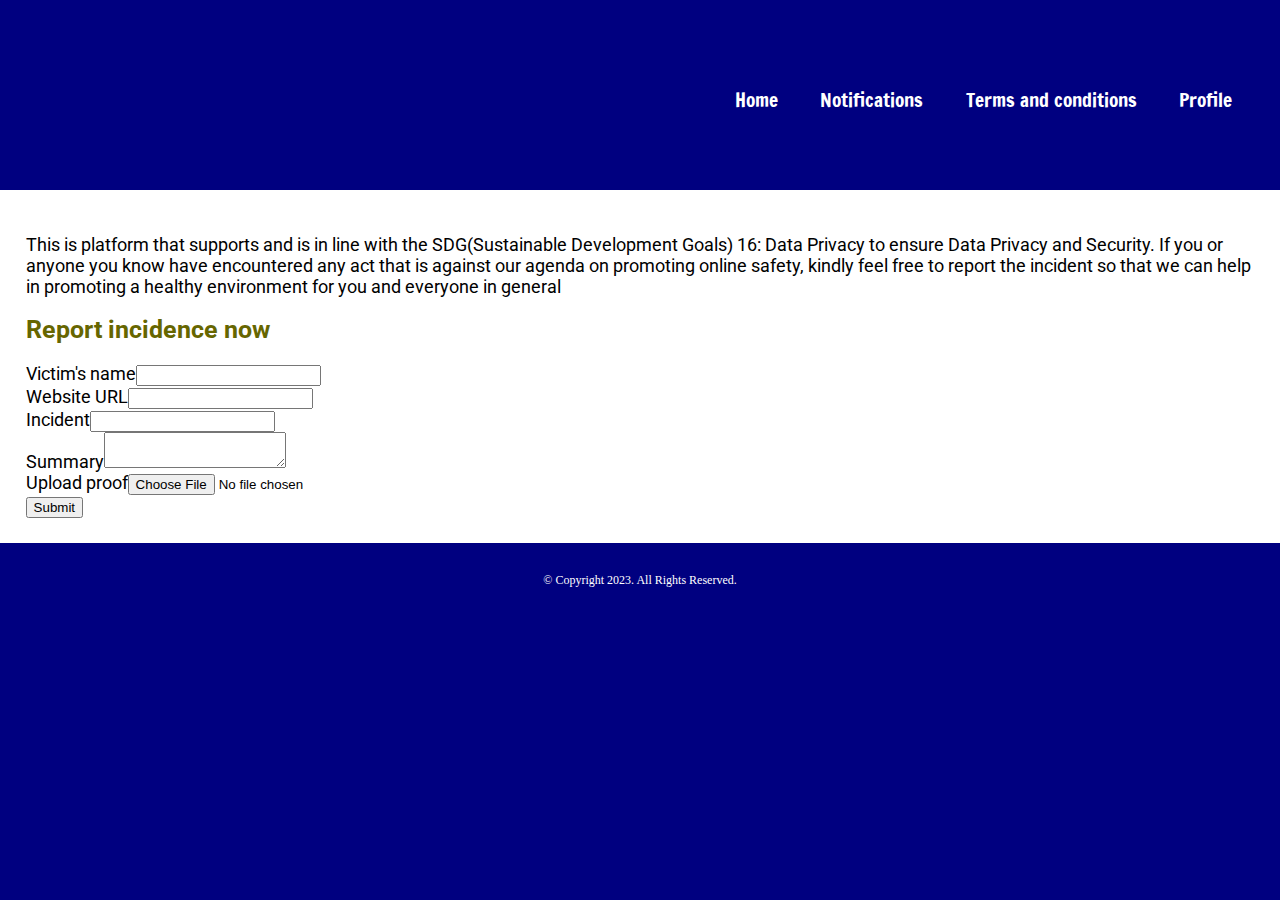
<file: index.html>
<!DOCTYPE html>
<html lang="en">

<head>
    <title>incident report </title>
    <meta charset="utf-8">
    <link rel="stylesheet" href="css/styles.css">
    <meta name="viewport" content="width=device-width, initial-scale=1">
    <link rel="preconnect" href="https://fonts.googleapis.com">
    <link rel="preconnect" href="https://fonts.gstatic.com" crossorigin>
    <link href="https://fonts.googleapis.com/css2?family=Francois+One&family=Roboto&display=swap" rel="stylesheet">
</head>

<body>
    <div id="container">
        <header>
        </header>
        <nav>
            <ul>
                <li><a href="index.html" target="_blank">Home</a> </li>
                <li><a href="notifications.html" target="_blank">Notifications</a></li>
		        <li><a href="Terms_and_condition.html" target="_blank"> Terms and conditions</a></li>
                <li><a href="login.html" target="_blank">Profile</a> </li>

            </ul>
        </nav>
        <div id="Hero" class="tablet-desktop">
        </div>
        <main>
            <div class="mobile">
                <p>Welcome to incidence report. Feel free to report cyber crime incidence.</p>
                </ul>
            </div>
            <div class ="tablet-desktop">
		    <p> This is platform that supports and is in line with the SDG(Sustainable Development Goals) 16: Data Privacy to ensure Data Privacy and Security. If you or anyone you know have encountered any act that is against our agenda on promoting online safety, kindly feel free to report the incident so that we can help in promoting a healthy environment for you and everyone in general </p>

		    <p>  <span class="action">Report incidence now</span></p>

		    <div class="dash_form">
		    <table>
	    <form method="post" action=""></form>
        
	    <label>Victim's name</label>
	    <input type="text" name="Victim's name" required></input> </br>
	    <label>Website URL</label>
	    <input type="url" name="Website URL" required></input></br>
	    <label>Incident</label>
	    <input type="" name="Summary"required></input></br>
	    <label>Summary</label>
	    <textarea></textarea></br>
	    <label>Upload proof</label>
	    <input type="file" name="Choose File"required></input></br>
	    <input type="submit" value="Submit" class="btn" />

</table>
            </div>

        </main>
        <footer>
            <br>
            <p>&copy; Copyright 2023. All Rights Reserved.</p>
            <p>
                <a href="mailto:mayersgroupfinals@gmail.com">
                </a>
            </p>
        </footer>
    </div>
</body>

</html>
</file>
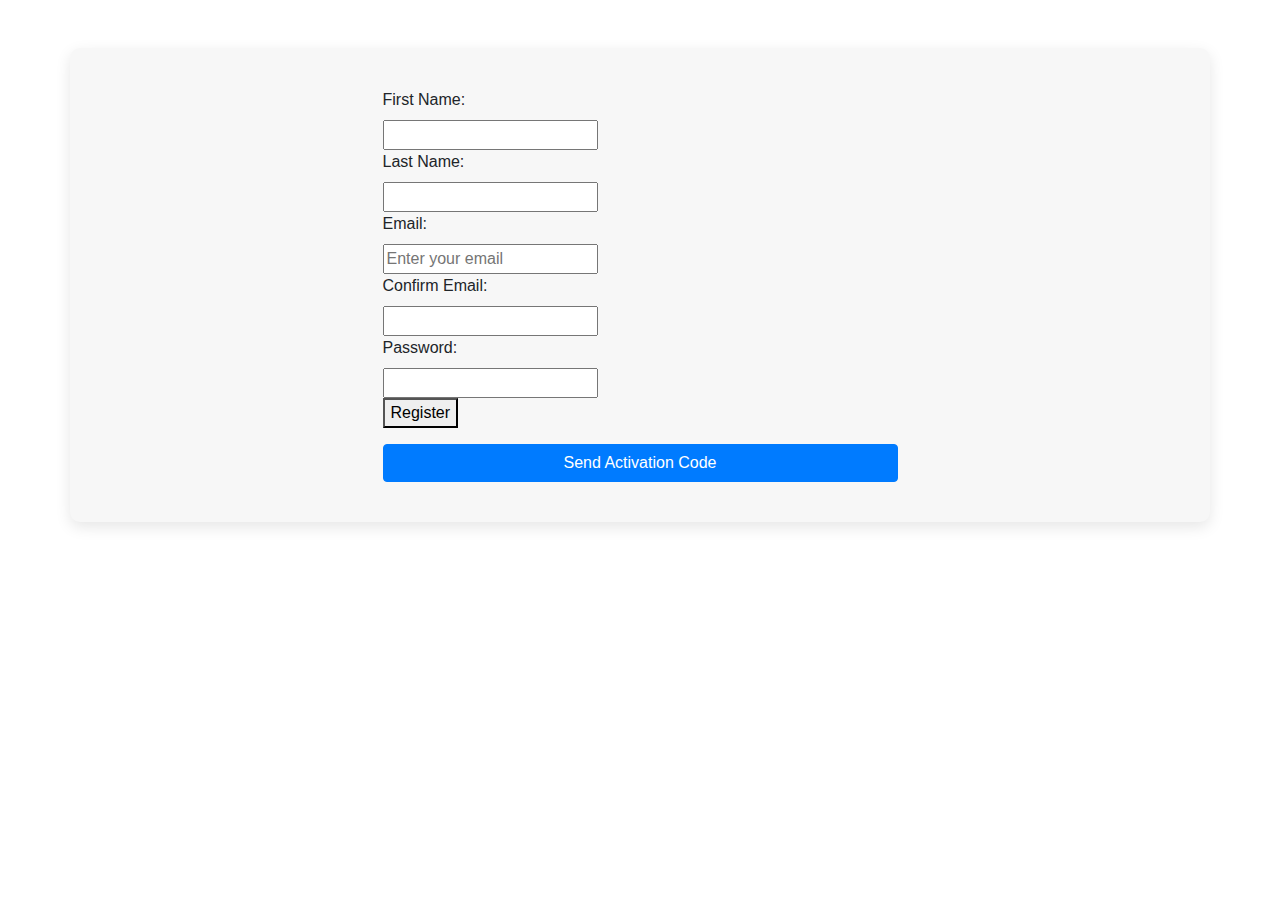
<file: activation_code.html>
<!DOCTYPE html>
<html lang="en">
<head>
    <meta charset="UTF-8">
    <meta name="viewport" content="width=device-width, initial-scale=1.0">
    <title>Activation Code</title>
    <!-- Bootstrap CSS -->
    <link rel="stylesheet" href="https://maxcdn.bootstrapcdn.com/bootstrap/4.5.2/css/bootstrap.min.css">
    <style>
        body {
            font-family: Arial, sans-serif;
        }
 
        #activation-code {
            background-color: #f7f7f7;
            padding: 40px;
            border-radius: 10px;
            box-shadow: 0 5px 15px rgba(0, 0, 0, 0.1);
        }

    </style>

</head>
<body>
    <!-- Activation Code Section -->
    <section id="activation-code" class="container mt-5">
        <div class="row justify-content-center">
            <div class="col-md-6">
                <!-- <h2>Activation Code</h2> -->
                <form id="activationCodeForm">
                    <div class="form-group">
                        <div class="input"
	                        <form method="post" action="">
	                            <label>First Name:</label><br>
	                            <input type="text" name="firstname" required/><br>
	                            <label>Last Name:</label><br>
	                            <input type="text" name="lastname" required/><br>
	                            <label> Email:</label><br>
	                            <input type="email" placeholder="Enter your email" required></br>
	                            <label>Confirm Email:</label><br>
	                            <input type="text" name="username" required/><br>
	                            <label>Password:</label><br>
	                            <input type="password" name="password" required /><br>
	                            <!-- <input type="submit" value="Register" class="btn"/> -->
                            </form>
                        </div>

                        <button ondblclick="myalert()"> 
                            Register
                        </button> 
                          
                        <script> 
                            function myalert() { 
                                alert("You have registered successfully\n " + 
                                    "Check your email for your verification code");
                    
                                // window.location.href = "index.html"  
                            } 
                            
                        </script>

                    </div>
                    <button type="submit" class="btn btn-primary w-100">Send Activation Code</button>
                </form>
            </div>
        </div>
    </section>
 
    <!-- Bootstrap & jQuery JS -->
    <script src="https://ajax.googleapis.com/ajax/libs/jquery/3.5.1/jquery.min.js"></script>
    <script src="https://maxcdn.bootstrapcdn.com/bootstrap/4.5.2/js/bootstrap.min.js"></script>
    <script>


        $(document).ready(function() {
            $('#activationCodeForm').submit(function(e) {
                e.preventDefault();
                var email = $('#email').val();
                var check_email = '[a-zA-Z0-9]{0,}([.]?[a-zA-Z0-9]{1,})[@](gmail.com|hotmail.com|yahoo.com)';
                var patt = new RegExp(check_email);
                var result = patt.test(email);
                if (!result) {
                    alert('Invalid email. Please enter a valid email address.');
                } else {
                    alert('Activation code sent to ' + email);
                    
                }
            });
        });
    </script>
</body>
</html>
</file>
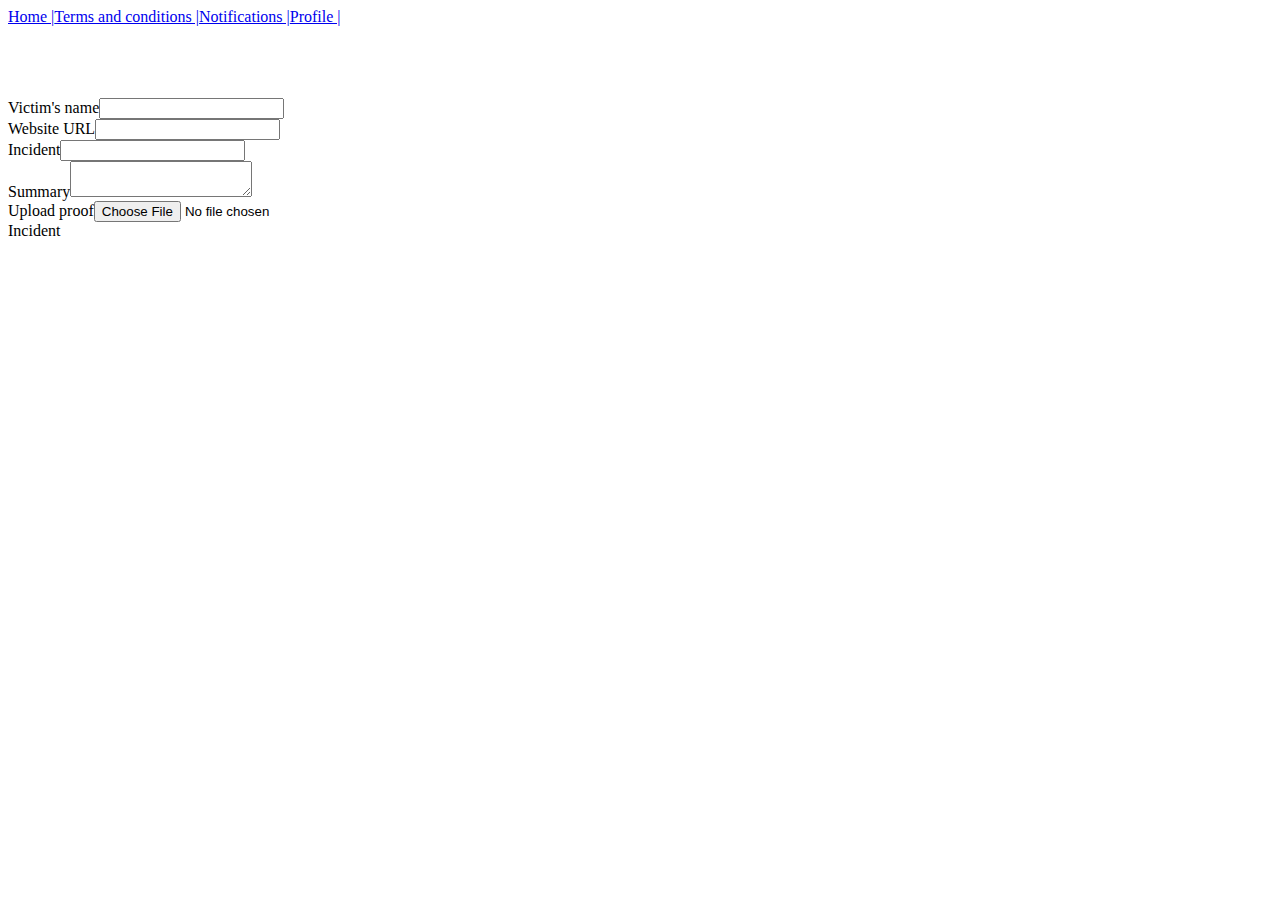
<file: Dashboard.html>
<!DOCTYPE html>
<html lang="en">
<head>
    <meta charset="UTF-8">
    <meta name="viewport" content="width=device-width, initial-scale=1.0">
    <title>Document</title>
</head>
<body>
    <table>
        <a href="Dashboard.html">Home  |</a>
        <a href="./Terms_and_condition.html">Terms and conditions |</a>
        <a href="./Terms_and_condition.html">Notifications  |</a>
        <a href="./Terms_and_condition.html">Profile  |</a>

    </table>
<br><br> 
<br></br>

<table>
    <form method="post" action=""></form>
    <label>Victim's name</label>
    <input type="text" name="Victim's name" required></input> </br>
    <label>Website URL</label>
    <input type="url" name="Website URL" required></input></br>
    <label>Incident</label>
    <input type="" name="Summary"required></input></br>
    <label>Summary</label>
    <textarea></textarea></br>
    <label>Upload proof</label>
    <input type="file" name="Choose File"required></input></br>
    <tr></tr>
    <tr>Incident</tr>
    <tr></tr>
    <tr></tr>

</table>
    
</body>
</html>
</file>
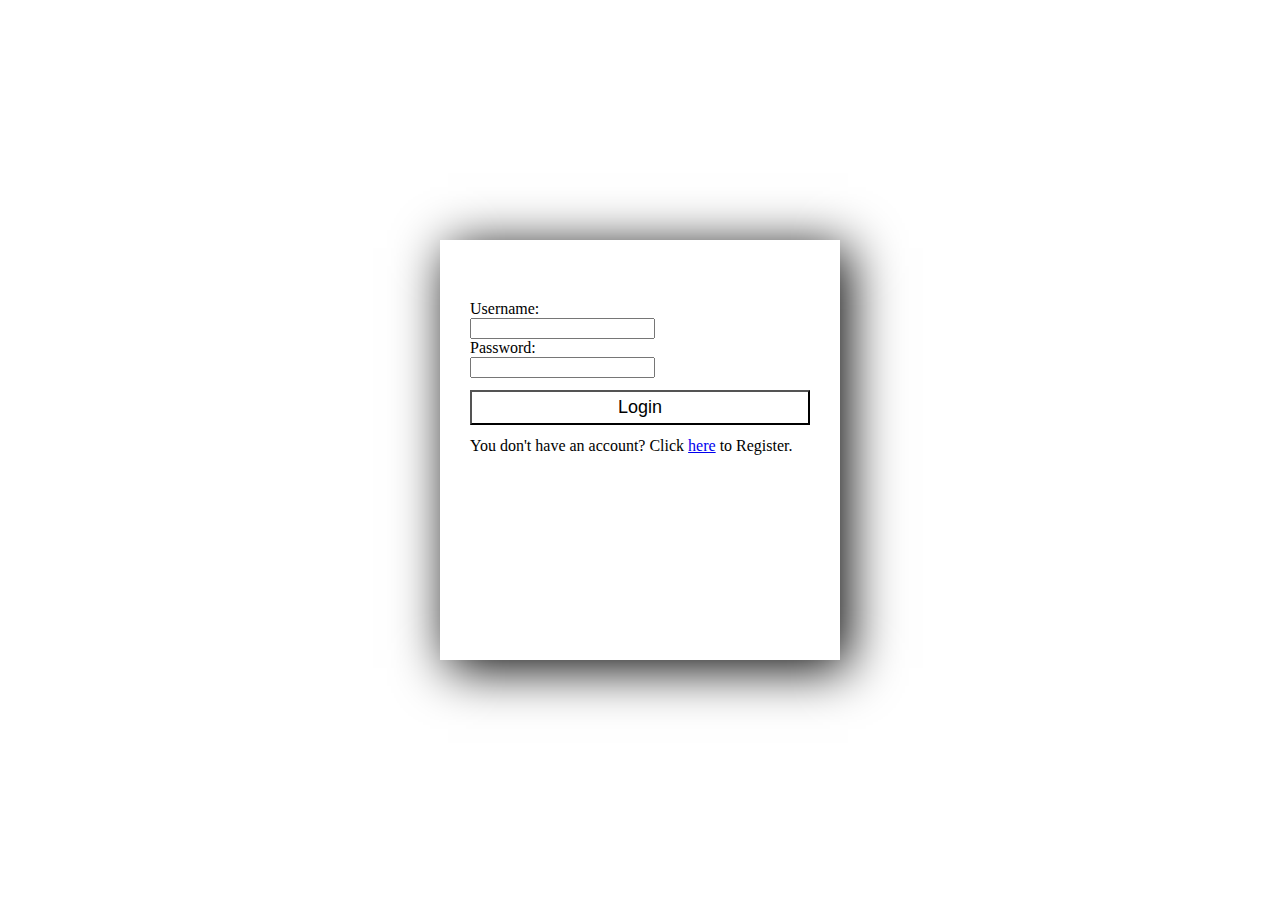
<file: login.html>
<!DOCTYPE html>
<head>
  <link rel="stylesheet" type="text/css" href="./css/login.css">
</head>
<body>
	<div class="input">
	<form method="post" action="">
	<label>Username:</label><br>
	<input type="text" name="username" required/><br>
	<label>Password:</label><br>
	<input type="password" name="password" required /><br>
	<input type="submit" value="Login" class="btn" />

	</form>

You don't have an account? Click <a href="./register.html">here</a> to Register.

	</div>
</body>
</html>
</file>
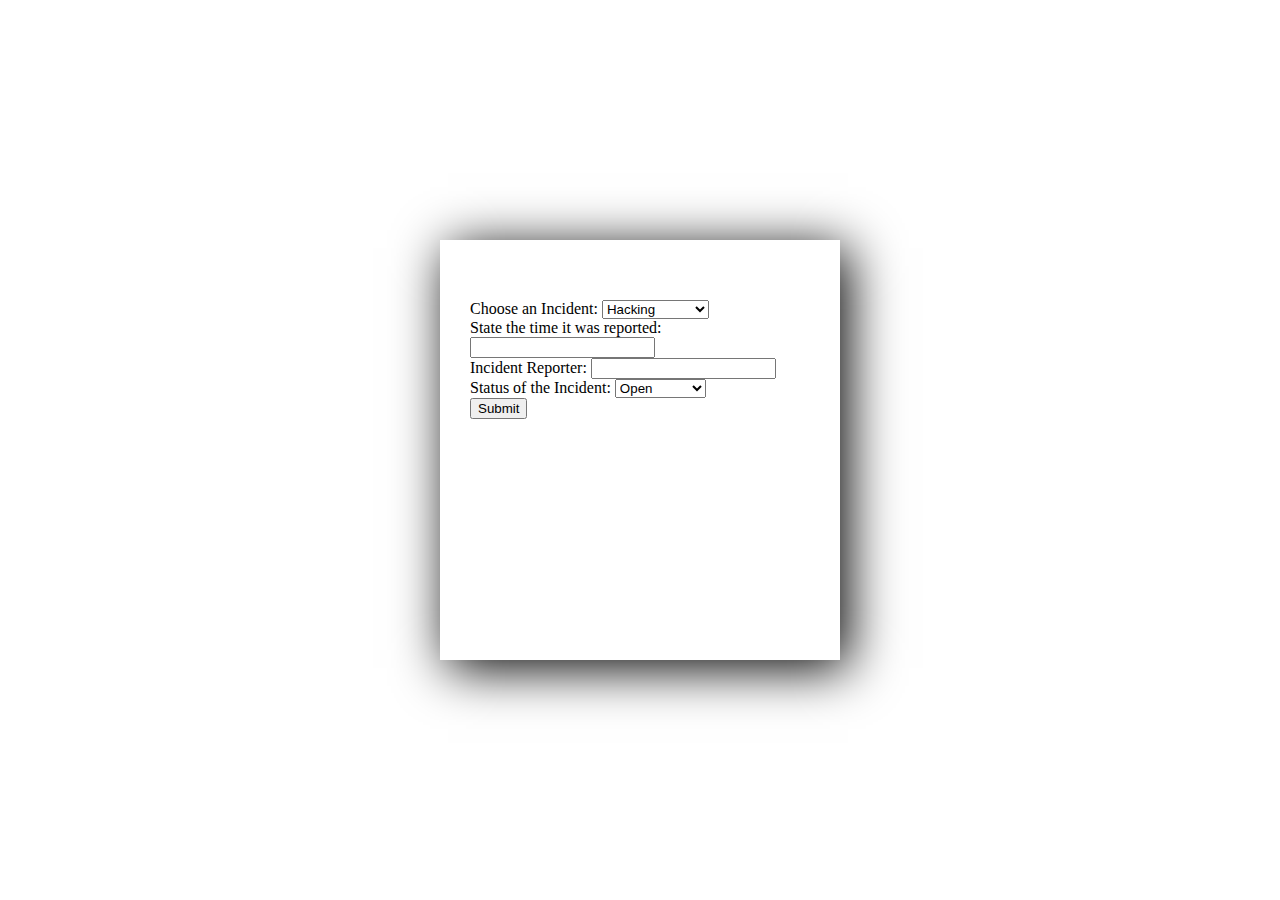
<file: notifications.html>
<!DOCTYPE html>
<html lang="en">
<head>
    <meta charset="UTF-8">
    <meta name="viewport" content="width=device-width, initial-scale=1.0">
    <title>Notifications</title>
    <link rel="stylesheet" type="text/css" href="./css/login.css">
</head>

<body>
    <div class="input">
    <label for="Incident Name">Choose an Incident:</label> 
    <select name="Incident Name" id="Incident Name"> 
        <option value="Hacking">Hacking</option> 
        <option value="Cyber stalking">Cyber stalking</option> 
        <option value="Stolen Identity">Stolen Identity</option> 
        <option value="Cyber bullying">Cyber bullying</option> 
    </select></br>

    <label for="Time it was reported">State the time it was reported:</label>
    <input type="text" name="Time"></br>

    <label for="Incident Reporter">Incident Reporter:</label>
    <input type="text" name="Name"></br>

    <label for="Status">Status of the Incident:</label> 
    <select name="Status" id="Status"> 
        <option value="Open">Open</option> 
        <option value="In Progress">In Progress</option> 
        <option value="Closed">Closed</option>  
    </select></br>

    <button ondblclick="myalert()"> 
		Submit
	</button> 
	  
	<script> 
		function myalert() { 
			alert("Thank you for filing your incidence report\n " + 
				"We will get back to you shortly");

			window.location.href = "index.html"
			
		} 
		
	</script>

    

    </div>
</body>
</html>
</file>
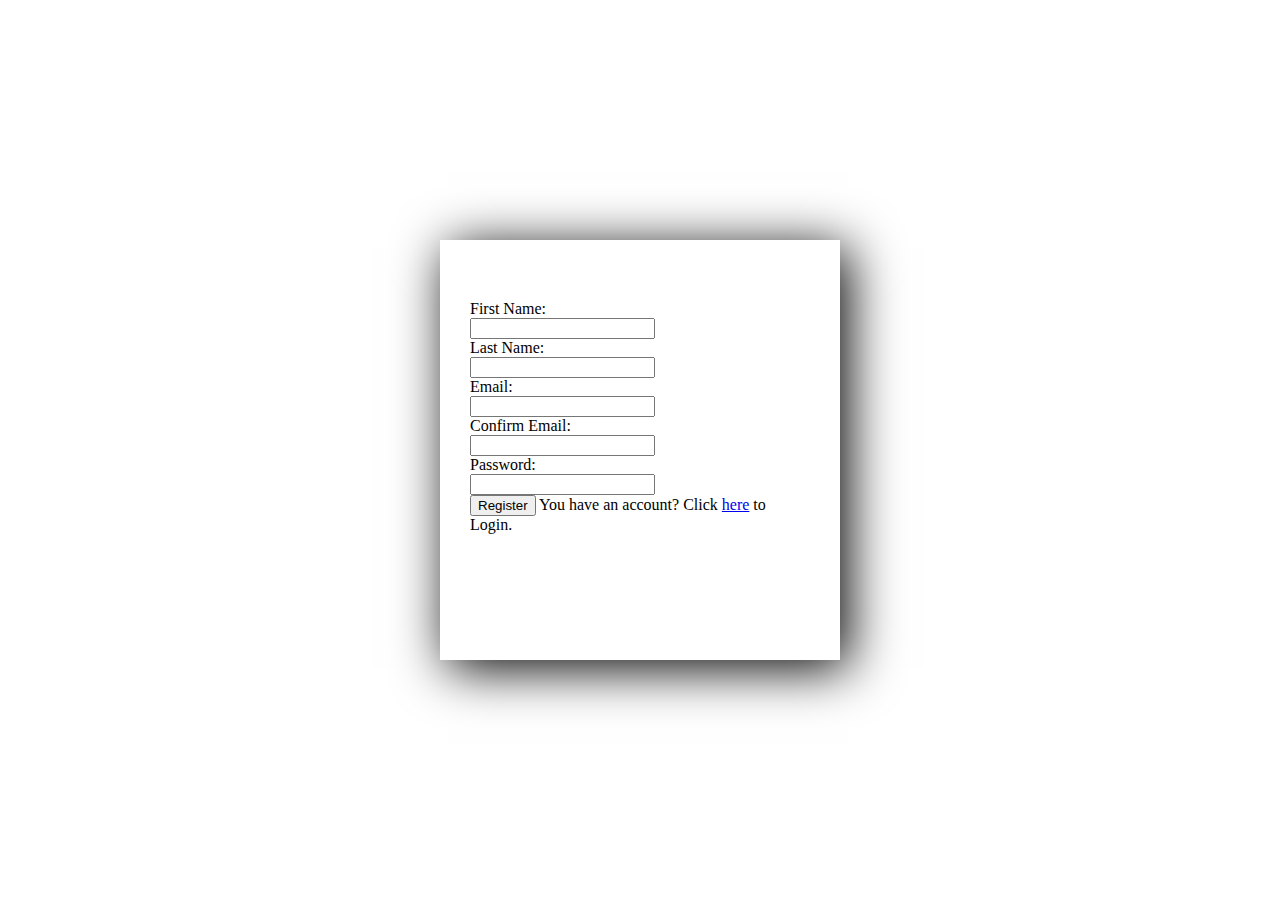
<file: register.html>
<!DOCTYPE html>
<head>
  <link rel="stylesheet" type="text/css" href="./css/login.css">
</head>
<body>
<div class="input"
	<form method="post" action="">
	<label>First Name:</label><br>
	<input type="text" name="firstname" required/><br>
	<label>Last Name:</label><br>
	<input type="text" name="lastname" required/><br>
	<label> Email:</label><br>
	<input type="text" name="email" required/><br>
	<label>Confirm Email:</label><br>
	<input type="text" name="email" required/><br>
	<label>Password:</label><br>
	<input type="password" name="password" required /><br>
	<!-- <input type="submit" value="Register" class="btn"/> -->

	</form>

	<button ondblclick="myalert()"> 
		Register
	</button> 
	  
	<script> 
		function myalert() { 
			alert("You have registered successfully\n " + 
				"Check your email for your verification code");

			window.location.href = "index.html"
			
		} 
		
	</script>


You have an account? Click <a href="./login.html" target="_blank">here</a> to Login.
</div>
</body>
</html>
</file>
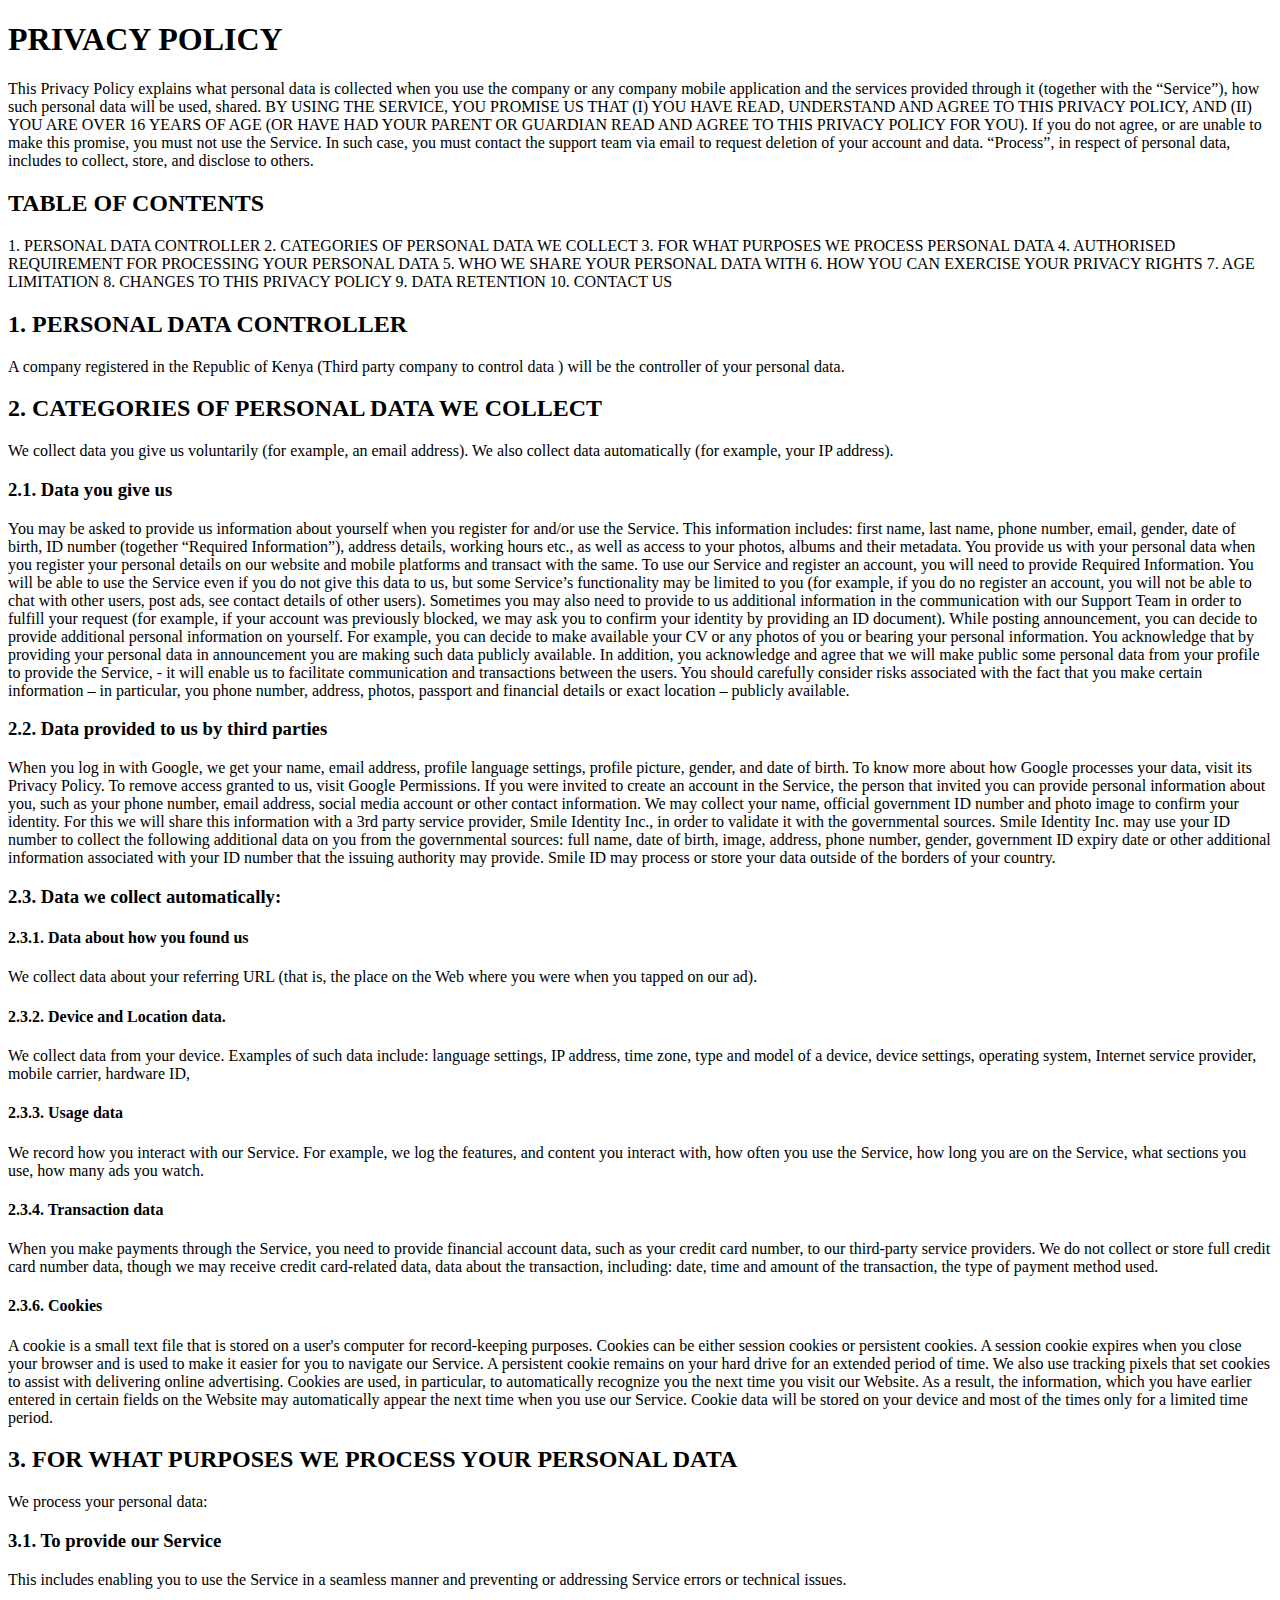
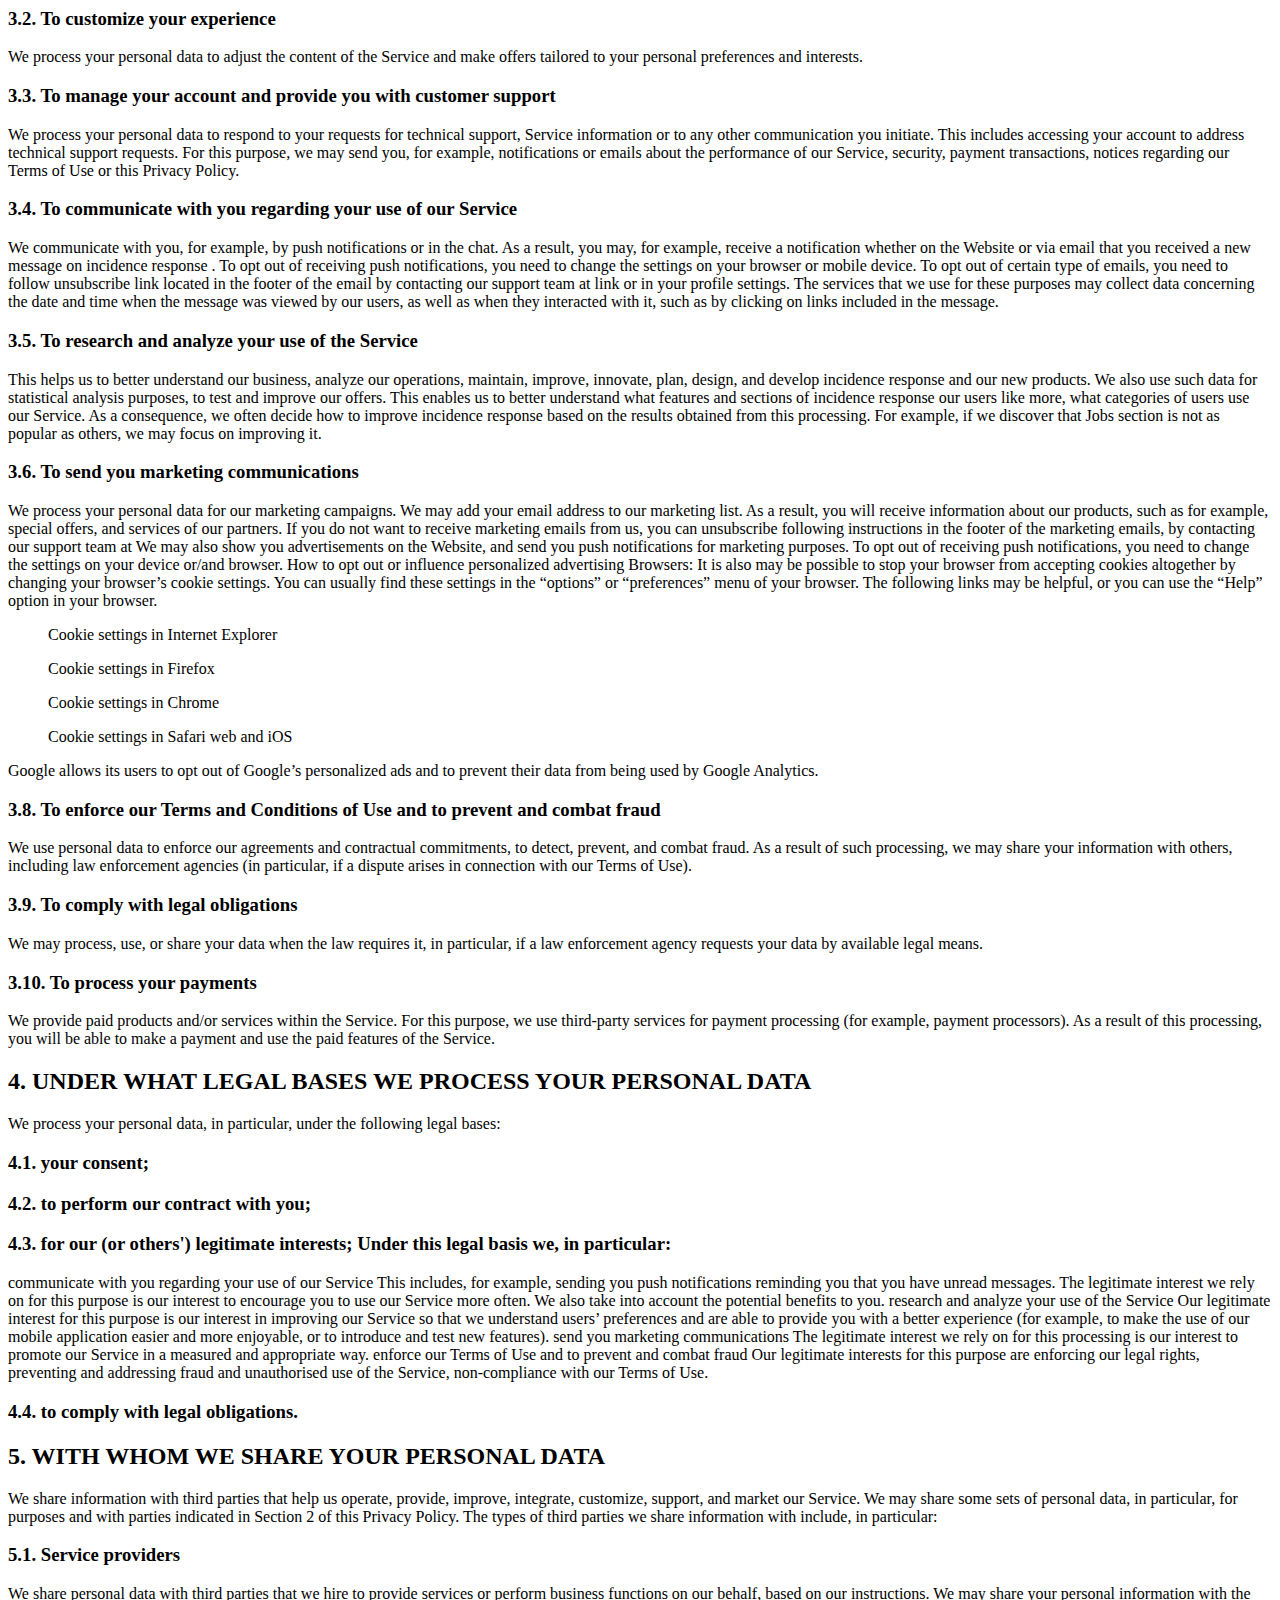
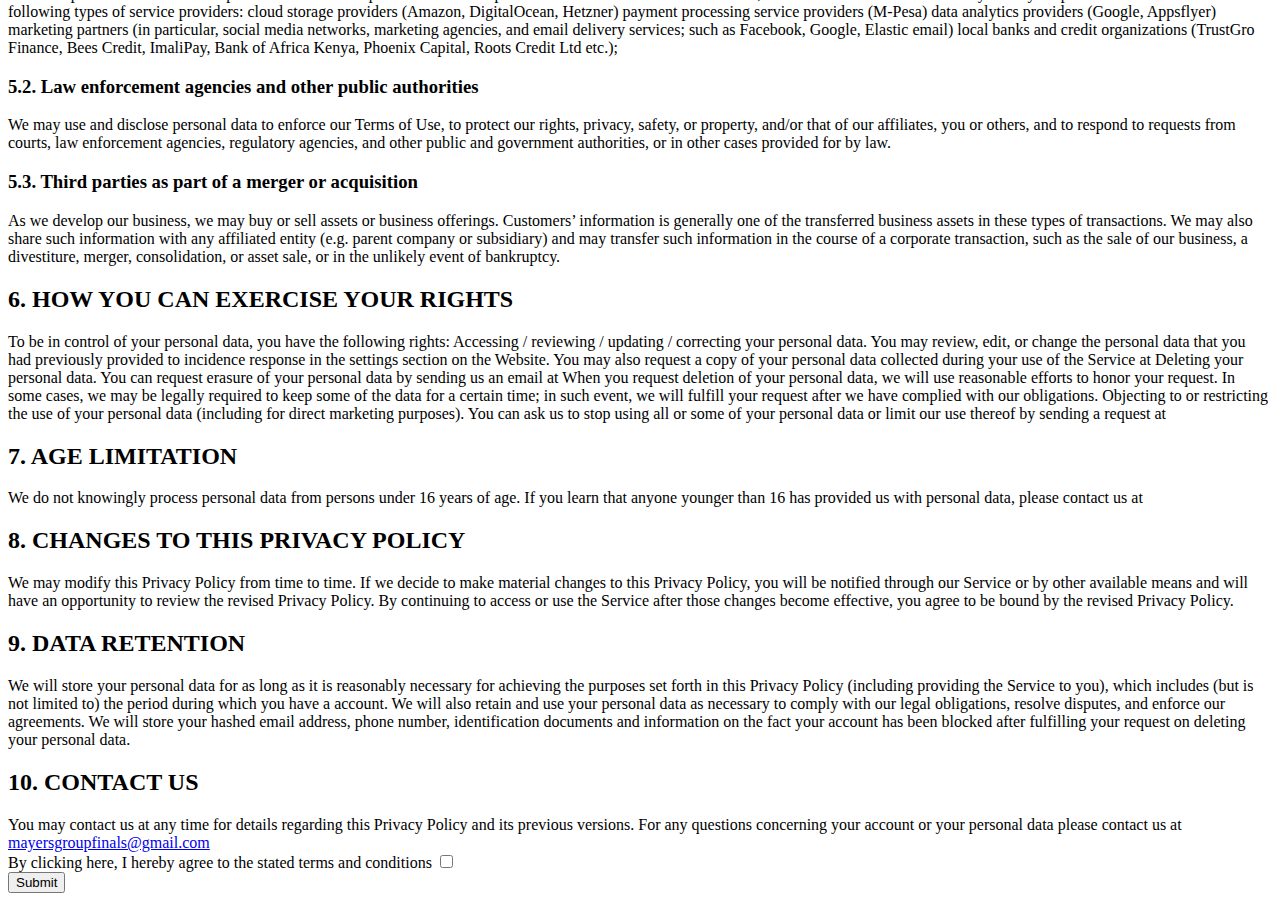
<file: Terms_and_condition.html>
<!DOCTYPE html>
<html lang="en">
<head>
    <meta charset="UTF-8">
    <meta name="viewport" content="width=device-width, initial-scale=1.0">
    <title>Terms and Conditions</title>
</head>
<body>
   <h1>PRIVACY POLICY</h1>

This Privacy Policy explains what personal data is collected when you use the company or any company mobile application and the services provided through it (together with the “Service”), how such personal data will be used, shared.
BY USING THE SERVICE, YOU PROMISE US THAT (I) YOU HAVE READ, UNDERSTAND AND AGREE TO THIS PRIVACY POLICY, AND (II) YOU ARE OVER 16 YEARS OF AGE (OR HAVE HAD YOUR PARENT OR GUARDIAN READ AND AGREE TO THIS PRIVACY POLICY FOR YOU). If you do not agree, or are unable to make this promise, you must not use the Service. In such case, you must contact the support team via email to request deletion of your account and data.
“Process”, in respect of personal data, includes to collect, store, and disclose to others.

<h2>TABLE OF CONTENTS</h2>
1. PERSONAL DATA CONTROLLER
2. CATEGORIES OF PERSONAL DATA WE COLLECT
3. FOR WHAT PURPOSES WE PROCESS PERSONAL DATA
4. AUTHORISED REQUIREMENT FOR PROCESSING YOUR PERSONAL DATA
5. WHO WE SHARE YOUR PERSONAL DATA WITH
6. HOW YOU CAN EXERCISE YOUR PRIVACY RIGHTS
7. AGE LIMITATION
8. CHANGES TO THIS PRIVACY POLICY
9. DATA RETENTION
10. CONTACT US
<h2>1. PERSONAL DATA CONTROLLER</h2>
A company registered in the Republic of Kenya (Third party company to control data ) will be the controller of your personal data.
<h2>2. CATEGORIES OF PERSONAL DATA WE COLLECT</h2>
We collect data you give us voluntarily (for example, an email address). We also collect data automatically (for example, your IP address).
<h3>2.1. Data you give us</h3>
You may be asked to provide us information about yourself when you register for and/or use the Service. This information includes: first name, last name, phone number, email, gender, date of birth, ID number (together “Required Information”), address details, working hours etc., as well as access to your photos, albums and their metadata.
You provide us with your personal data when you register your personal details on our website and mobile platforms and transact with the same.
To use our Service and register an account, you will need to provide Required Information. You will be able to use the Service even if you do not give this data to us, but some Service’s functionality may be limited to you (for example, if you do no register an account, you will not be able to chat with other users, post ads, see contact details of other users).
Sometimes you may also need to provide to us additional information in the communication with our Support Team in order to fulfill your request (for example, if your account was previously blocked, we may ask you to confirm your identity by providing an ID document).
While posting announcement, you can decide to provide additional personal information on yourself. For example, you can decide to make available your CV or any photos of you or bearing your personal information. You acknowledge that by providing your personal data in announcement you are making such data publicly available. In addition, you acknowledge and agree that we will make public some personal data from your profile to provide the Service, - it will enable us to facilitate communication and transactions between the users.
You should carefully consider risks associated with the fact that you make certain information – in particular, you phone number, address, photos, passport and financial details or exact location – publicly available.
<h3>2.2. Data provided to us by third parties</h3>
When you log in with Google, we get your name, email address, profile language settings, profile picture, gender, and date of birth. To know more about how Google processes your data, visit its Privacy Policy. To remove access granted to us, visit Google Permissions.
If you were invited to create an account in the Service, the person that invited you can provide personal information about you, such as your phone number, email address, social media account or other contact information.
We may collect your name, official government ID number and photo image to confirm your identity. For this we will share this information with a 3rd party service provider, Smile Identity Inc., in order to validate it with the governmental sources. Smile Identity Inc. may use your ID number to collect the following additional data on you from the governmental sources: full name, date of birth, image, address, phone number, gender, government ID expiry date or other additional information associated with your ID number that the issuing authority may provide. Smile ID may process or store your data outside of the borders of your country.
<h3>2.3. Data we collect automatically:</h3>
<h4>2.3.1. Data about how you found us</h4>
We collect data about your referring URL (that is, the place on the Web where you were when you tapped on our ad).
<h4>2.3.2. Device and Location data.</h4>
We collect data from your device. Examples of such data include: language settings, IP address, time zone, type and model of a device, device settings, operating system, Internet service provider, mobile carrier, hardware ID,
<h4>2.3.3. Usage data</h4>
We record how you interact with our Service. For example, we log the features, and content you interact with, how often you use the Service, how long you are on the Service, what sections you use, how many ads you watch.
<h4>2.3.4. Transaction data</h4>
When you make payments through the Service, you need to provide financial account data, such as your credit card number, to our third-party service providers. We do not collect or store full credit card number data, though we may receive credit card-related data, data about the transaction, including: date, time and amount of the transaction, the type of payment method used.
<h4>2.3.6. Cookies</h4>
A cookie is a small text file that is stored on a user's computer for record-keeping purposes. Cookies can be either session cookies or persistent cookies. A session cookie expires when you close your browser and is used to make it easier for you to navigate our Service. A persistent cookie remains on your hard drive for an extended period of time. We also use tracking pixels that set cookies to assist with delivering online advertising.
Cookies are used, in particular, to automatically recognize you the next time you visit our Website. As a result, the information, which you have earlier entered in certain fields on the Website may automatically appear the next time when you use our Service. Cookie data will be stored on your device and most of the times only for a limited time period.
<h2>3. FOR WHAT PURPOSES WE PROCESS YOUR PERSONAL DATA</h2>
We process your personal data:
<h3>3.1. To provide our Service</h3>
This includes enabling you to use the Service in a seamless manner and preventing or addressing Service errors or technical issues.
<h3>3.2. To customize your experience</h3>
We process your personal data to adjust the content of the Service and make offers tailored to your personal preferences and interests.
<h3>3.3. To manage your account and provide you with customer support</h3>
We process your personal data to respond to your requests for technical support, Service information or to any other communication you initiate. This includes accessing your account to address technical support requests. For this purpose, we may send you, for example, notifications or emails about the performance of our Service, security, payment transactions, notices regarding our Terms of Use or this Privacy Policy.
<h3>3.4. To communicate with you regarding your use of our Service</h3>
We communicate with you, for example, by push notifications or in the chat. As a result, you may, for example, receive a notification whether on the Website or via email that you received a new message on incidence response . To opt out of receiving push notifications, you need to change the settings on your browser or mobile device. To opt out of certain type of emails, you need to follow unsubscribe link located in the footer of the email by contacting our support team at link  or in your profile settings.
The services that we use for these purposes may collect data concerning the date and time when the message was viewed by our users, as well as when they interacted with it, such as by clicking on links included in the message.
<h3>3.5. To research and analyze your use of the Service</h3>
This helps us to better understand our business, analyze our operations, maintain, improve, innovate, plan, design, and develop incidence response  and our new products. We also use such data for statistical analysis purposes, to test and improve our offers. This enables us to better understand what features and sections of incidence response  our users like more, what categories of users use our Service. As a consequence, we often decide how to improve incidence response  based on the results obtained from this processing. For example, if we discover that Jobs section is not as popular as others, we may focus on improving it.
<h3>3.6. To send you marketing communications</h3>
We process your personal data for our marketing campaigns. We may add your email address to our marketing list. As a result, you will receive information about our products, such as for example, special offers, and services of our partners. If you do not want to receive marketing emails from us, you can unsubscribe following instructions in the footer of the marketing emails, by contacting our support team at 
We may also show you advertisements on the Website, and send you push notifications for marketing purposes. To opt out of receiving push notifications, you need to change the settings on your device or/and browser.
How to opt out or influence personalized advertising
Browsers: It is also may be possible to stop your browser from accepting cookies altogether by changing your browser’s cookie settings. You can usually find these settings in the “options” or “preferences” menu of your browser. The following links may be helpful, or you can use the “Help” option in your browser.
<li>
    <ul>Cookie settings in Internet Explorer</ul> 
    <ul>Cookie settings in Firefox</ul>
    <ul>Cookie settings in Chrome</ul>
    <ul>Cookie settings in Safari web and iOS</ul>
</li>
    
Google allows its users to opt out of Google’s personalized ads and to prevent their data from being used by Google Analytics.
<h3>3.8. To enforce our Terms and Conditions of Use and to prevent and combat fraud</h3>
We use personal data to enforce our agreements and contractual commitments, to detect, prevent, and combat fraud. As a result of such processing, we may share your information with others, including law enforcement agencies (in particular, if a dispute arises in connection with our Terms of Use).
<h3>3.9. To comply with legal obligations</h3>
We may process, use, or share your data when the law requires it, in particular, if a law enforcement agency requests your data by available legal means.
<h3>3.10. To process your payments</h3>
We provide paid products and/or services within the Service. For this purpose, we use third-party services for payment processing (for example, payment processors). As a result of this processing, you will be able to make a payment and use the paid features of the Service.
<h2>4. UNDER WHAT LEGAL BASES WE PROCESS YOUR PERSONAL DATA</h2>
We process your personal data, in particular, under the following legal bases:
<h3>4.1. your consent;</h3>
<h3>4.2. to perform our contract with you;</h3>
<h3>4.3. for our (or others') legitimate interests; Under this legal basis we, in particular:</h3>
communicate with you regarding your use of our Service
This includes, for example, sending you push notifications reminding you that you have unread messages. The legitimate interest we rely on for this purpose is our interest to encourage you to use our Service more often. We also take into account the potential benefits to you.
research and analyze your use of the Service
Our legitimate interest for this purpose is our interest in improving our Service so that we understand users’ preferences and are able to provide you with a better experience (for example, to make the use of our mobile application easier and more enjoyable, or to introduce and test new features).
send you marketing communications
The legitimate interest we rely on for this processing is our interest to promote our Service in a measured and appropriate way.
enforce our Terms of Use and to prevent and combat fraud
Our legitimate interests for this purpose are enforcing our legal rights, preventing and addressing fraud and unauthorised use of the Service, non-compliance with our Terms of Use.
<h3>4.4. to comply with legal obligations.</h3>
<h2>5. WITH WHOM WE SHARE YOUR PERSONAL DATA</h2>
We share information with third parties that help us operate, provide, improve, integrate, customize, support, and market our Service. We may share some sets of personal data, in particular, for purposes and with parties indicated in Section 2 of this Privacy Policy. The types of third parties we share information with include, in particular:
<h3>5.1. Service providers</h3>
We share personal data with third parties that we hire to provide services or perform business functions on our behalf, based on our instructions. We may share your personal information with the following types of service providers:
cloud storage providers (Amazon, DigitalOcean, Hetzner)
payment processing service providers (M-Pesa)
data analytics providers (Google, Appsflyer)
marketing partners (in particular, social media networks, marketing agencies, and email delivery services; such as Facebook, Google, Elastic email)
local banks and credit organizations (TrustGro Finance, Bees Credit, ImaliPay, Bank of Africa Kenya, Phoenix Capital, Roots Credit Ltd etc.);
<h3>5.2. Law enforcement agencies and other public authorities</h3>
We may use and disclose personal data to enforce our Terms of Use, to protect our rights, privacy, safety, or property, and/or that of our affiliates, you or others, and to respond to requests from courts, law enforcement agencies, regulatory agencies, and other public and government authorities, or in other cases provided for by law.
<h3>5.3. Third parties as part of a merger or acquisition</h3>
As we develop our business, we may buy or sell assets or business offerings. Customers’ information is generally one of the transferred business assets in these types of transactions. We may also share such information with any affiliated entity (e.g. parent company or subsidiary) and may transfer such information in the course of a corporate transaction, such as the sale of our business, a divestiture, merger, consolidation, or asset sale, or in the unlikely event of bankruptcy.
<h2>6. HOW YOU CAN EXERCISE YOUR RIGHTS</h2>
To be in control of your personal data, you have the following rights:
Accessing / reviewing / updating / correcting your personal data. You may review, edit, or change the personal data that you had previously provided to incidence response  in the settings section on the Website.
You may also request a copy of your personal data collected during your use of the Service at
Deleting your personal data. You can request erasure of your personal data by sending us an email at
When you request deletion of your personal data, we will use reasonable efforts to honor your request. In some cases, we may be legally required to keep some of the data for a certain time; in such event, we will fulfill your request after we have complied with our obligations.
Objecting to or restricting the use of your personal data (including for direct marketing purposes). You can ask us to stop using all or some of your personal data or limit our use thereof by sending a request at
<h2>7. AGE LIMITATION</h2>
We do not knowingly process personal data from persons under 16 years of age. If you learn that anyone younger than 16 has provided us with personal data, please contact us at
<h2>8. CHANGES TO THIS PRIVACY POLICY</h2>
We may modify this Privacy Policy from time to time. If we decide to make material changes to this Privacy Policy, you will be notified through our Service or by other available means and will have an opportunity to review the revised Privacy Policy. By continuing to access or use the Service after those changes become effective, you agree to be bound by the revised Privacy Policy.
<h2>9. DATA RETENTION</h2>
We will store your personal data for as long as it is reasonably necessary for achieving the purposes set forth in this Privacy Policy (including providing the Service to you), which includes (but is not limited to) the period during which you have a account. We will also retain and use your personal data as necessary to comply with our legal obligations, resolve disputes, and enforce our agreements. We will store your hashed email address, phone number, identification documents and information on the fact your account has been blocked after fulfilling your request on deleting your personal data.
<h2>10. CONTACT US</h2>
You may contact us at any time for details regarding this Privacy Policy and its previous versions. For any questions concerning your account or your personal data please contact us at <a href="mayersgroupfinals@gmail.com" target="_blank">mayersgroupfinals@gmail.com</a>

<br>
<label>By clicking here, I hereby agree to the stated terms and conditions</label>
<input type="checkbox" name="terms" required></input> </br>  
<!-- <input type="submit" value="Submit" class="btn" /> -->
<button ondblclick="myalert()"> 
    Submit
</button> 

<script>
    function myalert() { 
			alert("Thank you for signing up with us " + 
				"You may proceed to the home page");

			window.location.href = "index.html"
			
		} 
</script>


</body>
</html>
</file>
<file: css/styles.css>
body, header, nav main, footer, h1, div, img, ul{
    margin:0;
    padding: 0;
    border:0;
}

body {
    background-color: #000080;
}
header {
    position: -webkit-sticky;
    position: sticky;
    top: 0;
    height: 190px;
}
header img{
    margin: 0 auto;
}
nav {
    padding: 1%;
    margin-bottom: 1%;
}

nav ul{
    list-style-type: none;
    text-align: center;
}

nav li {

    font-size: 1.2em;
    font-family: 'Francois One', sans-serif;
    border-top: 1px solid #fff;
}

nav li a {
    display: block;
    color: #fff;
    text-align: center;
    padding: 0.5em 1em;
    text-decoration: none;
}

img{
    max-width: 100%;
    display: block;
}

main {
    clear:left;
    background-color: #fff;
    padding: 2%;
    font-size: 1.15em;
    font-family: 'Roboto', sans-serif;
}

.mobile {
    display: block;
}
.tablet-desktop{
    display:none;
}

.tel-link{
    background-color: #404040;
    padding: 2%;
    margin: 0 auto;
    width: 80%;
    text-align: center;
    border-radius: 5px;

}

.tel-link a {
    
    text-decoration: none;
    font-size: 2.5em;
    display: block;
    color: #fff;
}

.hours {
    margin-left: 10%;
}


@media screen and (min-width: 630px) {
.tablet-desktop {
  display: block;
}

.mobile {
  display: none;
}
header {
  position: static;
  padding-bottom: 2%;
}
nav li {
  border-top: none;
  display: inline-block;
  border-right: 1px solid #fff;
}

nav li:last-child {
  border-right: none;
}

nav li a {
  padding: 0.1em 0.75em;
}

}

@media screen and (min-width: 769px) {
  header {
    width: 25%;
    float: left;
    padding-bottom: 0;
  }

  nav {
    float: right;
    width: 70%;
    margin: 4em 1em 0 0;
  }

  nav ul {
    text-align: right;
  }

  nav li {
    border: none;
  }

  nav li a {
    padding: 0.5em 1em;
  }

  main {
    clear: left;
  }

  main h1 {
    font-size: 1.8em;
  }


.action {
    font-size: 1.35em;
    color: #666600;
    font-weight: bold;
}

footer p {
    font-size: 0.75em;
    text-align: center;
    color:#fff;
    padding: 0 1em;
}

footer p a{
    color: #fff;
    text-decoration: none;
}
</file>
<file: css/login.css>
body{
	margin: 0;
	padding: 0;
	font-family: poppins;
	background-size: cover;
	background-position: center;
	
}

.btn{
	width: 100%;
	background: none;
	color: black;
	padding: 5px;
	font-size: 18px;
	cursor: pointer;
	margin: 12px 0;
}
.input{
	width: 400px;
	height: 420px;
	position: absolute;
	top: 50%;
	left:50%;
	transform: translate(-50%,-50%);
	color: #000;
	padding: 60px 30px;
	box-sizing: border-box;
	box-shadow: 8px 8px 50px #000;
}
</file>
